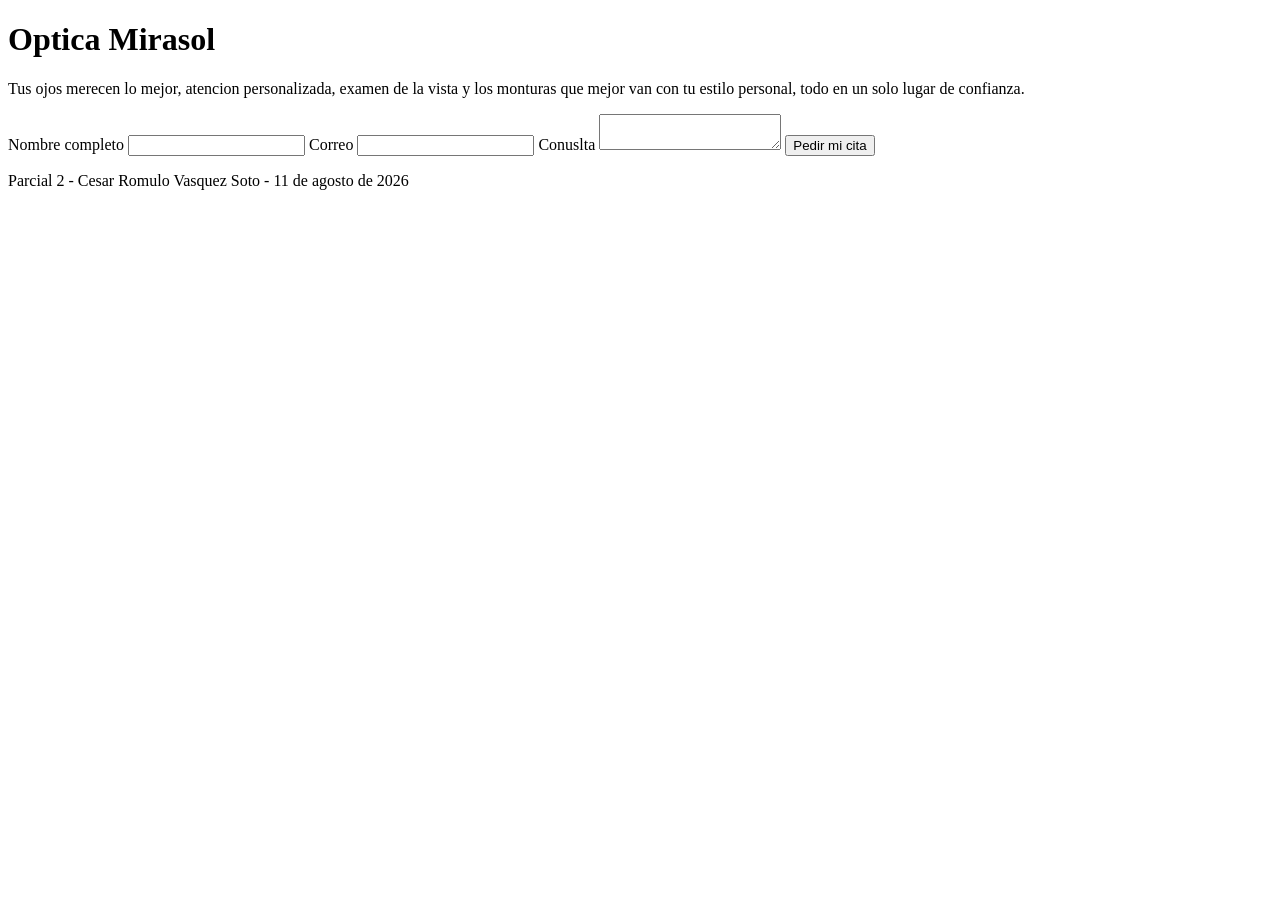
<file: parcial2/index.html>
<!DOCTYPE html>
<html lang="es">
<head>
    <meta charset="UTF-8">
    <meta name="viewport" content="width=device-width, initial-scale=1.0">
    <title>Optica Mirasol</title>
</head>
<body>

    <header>
        <h1>Optica Mirasol</h1>
        <p>Tus ojos merecen lo mejor, atencion personalizada,
        examen de la vista y los monturas que mejor van con tu estilo personal, todo en un
        solo lugar de confianza.</p>
    </header>

    <main>
        <form id="form-cita" novalidate method="POST" action="procesar.php">

            <label for="nombre">Nombre completo</label>
            <input type="text" id="nombre" name="nombre" required>

            <label for="correo">Correo</label>
            <input type="email" id="correo" name="correo" required>

            <label for="consulta">Conuslta</label>
            <textarea id="consulta" name="consulta"></textarea>

            <button type="submit">Pedir mi cita</button>

            <p id="aviso-cita" class="aviso"></p>

        </form>
    </main>

    <footer>
        Parcial 2 - Cesar Romulo Vasquez Soto - 11 de agosto de 2026
    </footer>

    <script src="script.js"></script>
</body>
</html>
</file>
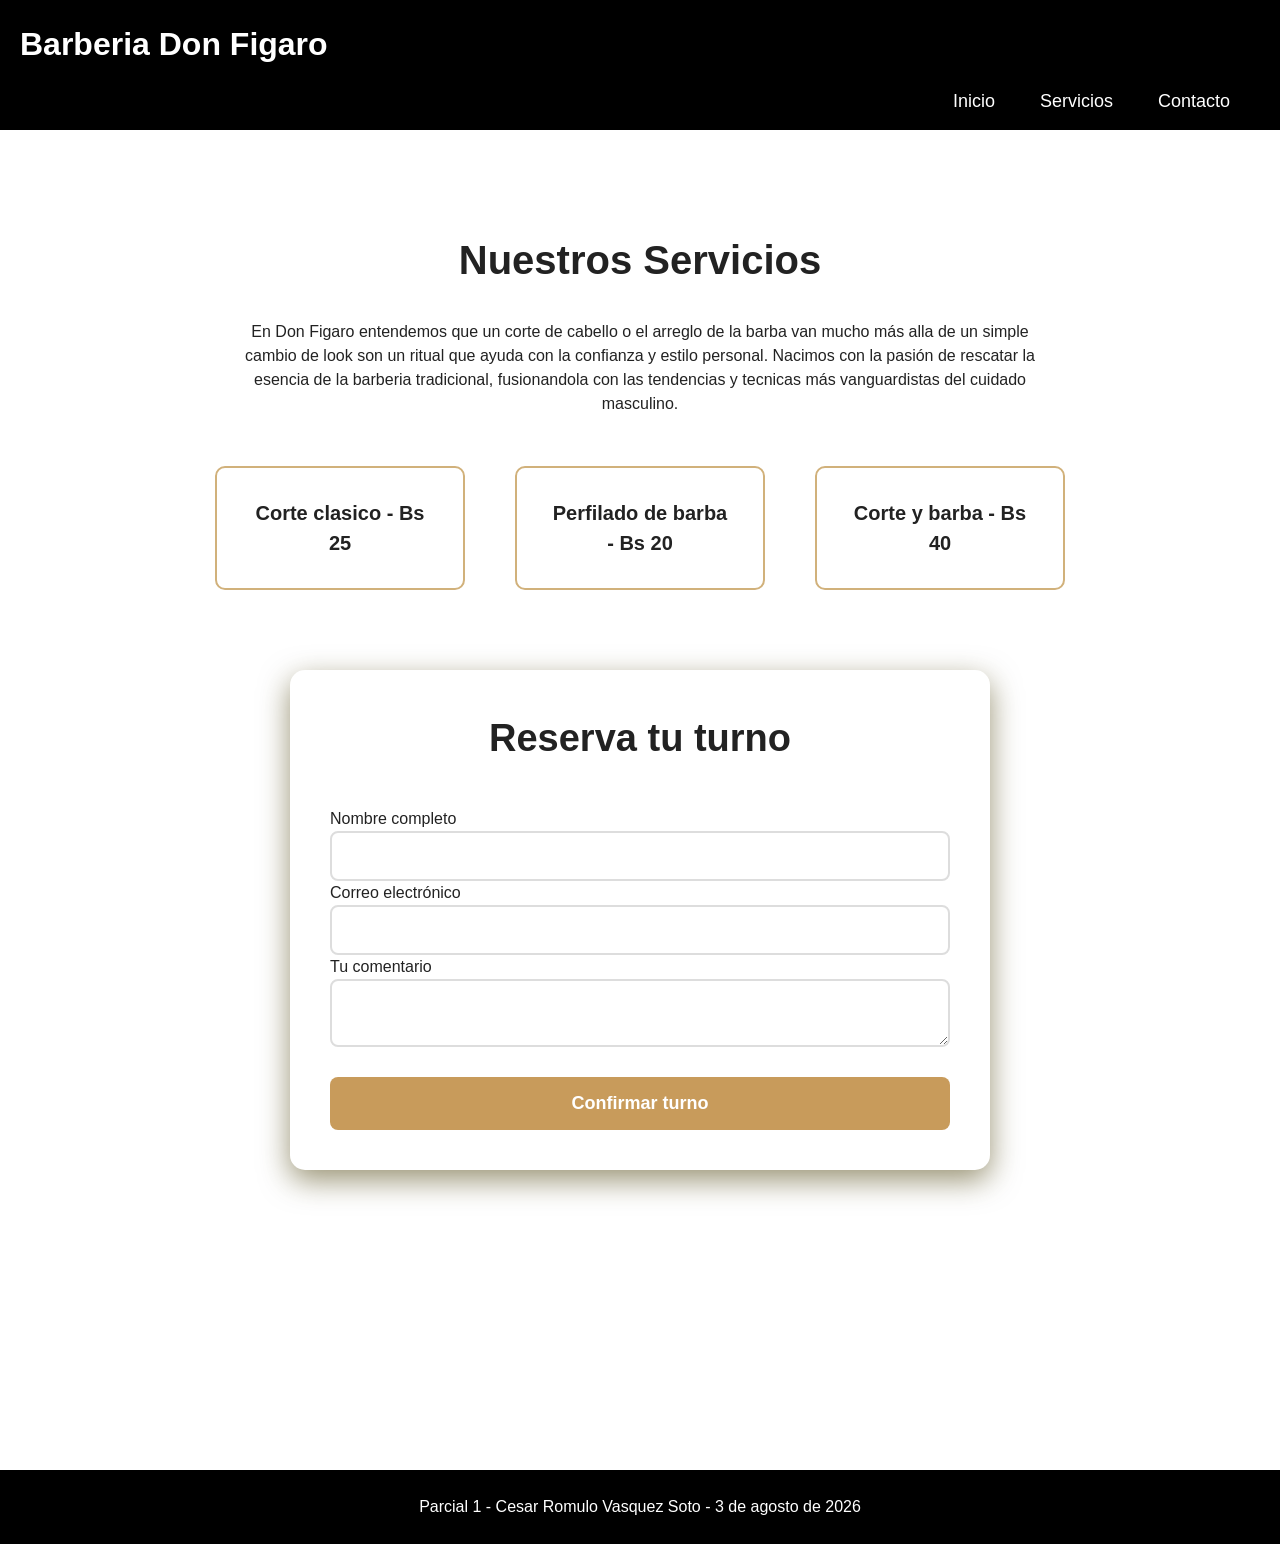
<file: PrimerParcial/index.html>
<html lang="es">
<head>
    <meta charset="UTF-8">
    <meta name="viewport" content="width=device-width, initial-scale=1.0">
    <title>Barberia Don Figaro</title>
    <link rel="stylesheet" href="styles.css">
</head>
<body>

    <header id="inicio">
        <h1>
            Barberia Don Figaro 
        </h1>
    </header>

    <nav>
        <ul>
            <li>
                <a href="#inicio">Inicio</a>
            </li>
            <li>
                <a href="#servicios">Servicios</a>
            </li>
            <li>
                <a href="#contacto">Contacto</a>
            </li>
        </ul>
    </nav>
    <main>
        <section id="servicios">
            <h2>
                Nuestros Servicios
            </h2>
            <p>
                En Don Figaro entendemos que un corte de cabello o el arreglo de la barba van mucho más alla de un simple cambio de look
                son un ritual que ayuda con la confianza y estilo personal. Nacimos con la pasión de rescatar la esencia de la barberia 
                tradicional, fusionandola con las tendencias y tecnicas más vanguardistas del cuidado masculino.
            </p>

            <ul>
                <li>Corte clasico - Bs 25</li>
                <li>Perfilado de barba - Bs 20</li>
                <li>Corte y barba - Bs 40</li>
            </ul>
        </section>
        <section id="contacto">
            <h2>
                Reserva tu turno
            </h2>

            <form>
                <label for="nombre">Nombre completo</label>
                <input type="text" id="nombre" required>

                <label for="correo">Correo electrónico</label>
                <input type="email" id="correo" required>

                <label for="comentario">Tu comentario</label>
                <textarea id="comentario"></textarea>
            </form>

            <button type="button" id="btn-confirmar">Confirmar turno</button>

            <p id="mensaje" class="oculto"></p>
        </section>
    </main>
    
    <footer>
        Parcial 1 - Cesar Romulo Vasquez Soto - 3 de agosto de 2026
    </footer>

    <script src="script.js"></script>

</body>
</html>
</file>
<file: PrimerParcial/styles.css>
*{
    margin: 0;
    padding: 0;
    box-sizing: border-box;
}

body{
    font-family: Arial, Helvetica, sans-serif;
    line-height: 1.5;
    background: #fff;
    color: #222;
}

ul{
    list-style: none;
}

a{
    text-decoration: none;
    color: inherit;
}

header{
    background: #000;
    color: white;
    display: flex;
    justify-content: space-between;
    align-items: center;
    padding: 20px;
}

header h1{
    font-size: 32px;
    font-weight: bold;
}
nav{
    background-color: #000;
}

nav ul{
    display: flex;
    gap: 45px;
    justify-content: flex-end;
    margin-right: 50px;
    padding-bottom: 15px;
}

nav a{
    color: white;
    font-size: 18px;
    transition: .3s;
}

nav a:hover{
    color: #c89b5b;
}

main{
    max-width: 1200px;
    margin: 100px auto 0;
}

#servicios h2{
    text-align: center;
    font-size: 40px;
    margin-bottom: 30px;
}

#servicios p{
    max-width: 800px;
    margin: auto;
    text-align: center;
}

#servicios ul{
    margin-top: 50px;
    display: flex;
    justify-content: center;
    gap: 50px;
}

#servicios li{
    width: 250px;
    padding: 30px;
    border: 2px solid #d1b17b;
    border-radius: 10px;
    text-align: center;
    font-size: 20px;
    font-weight: bold;
}

#contacto{
    max-width: 700px;
    margin: 80px auto;
    padding: 40px;
    background: #fff;
    border-radius: 15px;
    box-shadow: 0 10px 30px rgba(69, 57, 1, 0.554);
}

#contacto h2{
    text-align: center;
    font-size: 38px;
    margin-bottom: 40px;
}

#contacto input, #contacto textarea{
    width: 100%;
    padding: 14px 16px;
    border: 2px solid #ddd;
    border-radius: 8px;
    font-size: 16px;
}

#btn-confirmar{
    margin-top: 30px;
    width: 100%;
    padding: 16px;
    border: none;
    border-radius: 8px;
    background: #c89b5b;
    color: white;
    font-size: 18px;
    font-weight: bold;
    cursor: pointer;
}

#mensaje{
    margin-top: 25px;
    padding: 15px;
    text-align: center;
    font-weight: bold;
}

footer{
    background: #000;
    color: white;
    text-align: center;
    padding: 25px;
    margin-top: 300px;
}

.oculto{
    display: none;
}
</file>
